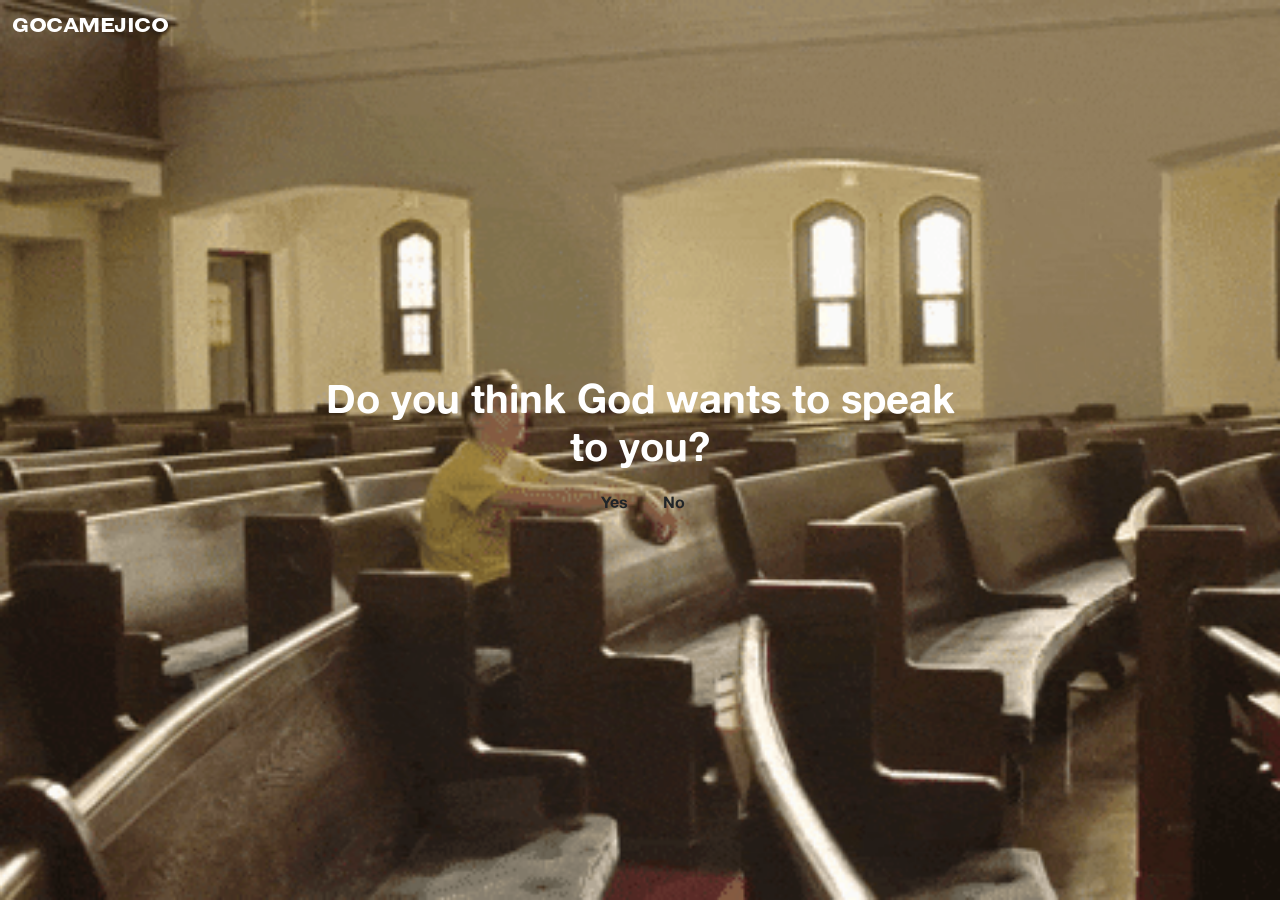
<file: index.html>
<!DOCTYPE html>
<html lang="es">
<head>
  <meta charset="UTF-8">
  <meta name="viewport" content="width=device-width, initial-scale=1.0">
  <title>Bienvenido</title>
  <link rel="stylesheet" href="CSS/bootstrap.min.css">
  <link rel="stylesheet" href="CSS/style.css">
</head>
<body>

<!-- Navbar -->
<nav class="navbar navbar-expand-lg navbar-transparent">
  <div class="container-fluid">
    <span class="navbar-brand fuente3 colorblanco">GOCAMEJICO</span>
   
    </button>
  </div>
</nav>

<!-- Fondo -->
<div class="gif-fondo">
  <img src="GIFS/Church Question GIF.gif">
</div>

<!-- Pregunta -->
<div class="contenido">
  <h1>Do you think God wants to speak to you?</h1>
  <a href="inicio.html" class="btn btn-default">Yes</a>
  <button class="btn btn-default" onclick="mostrarAlerta()">No</button>
  <div class="alert alert-danger" id="alertaNo" style="display:none;">
    Maybe God is trying to speak to you... listen carefully.
  </div>
</div>

<script src="Js/bootstrap.bundle.min.js"></script>
<script>
  function mostrarAlerta() {
    document.getElementById("alertaNo").style.display = "block";
  }
</script>

</body>
</html>
</file>
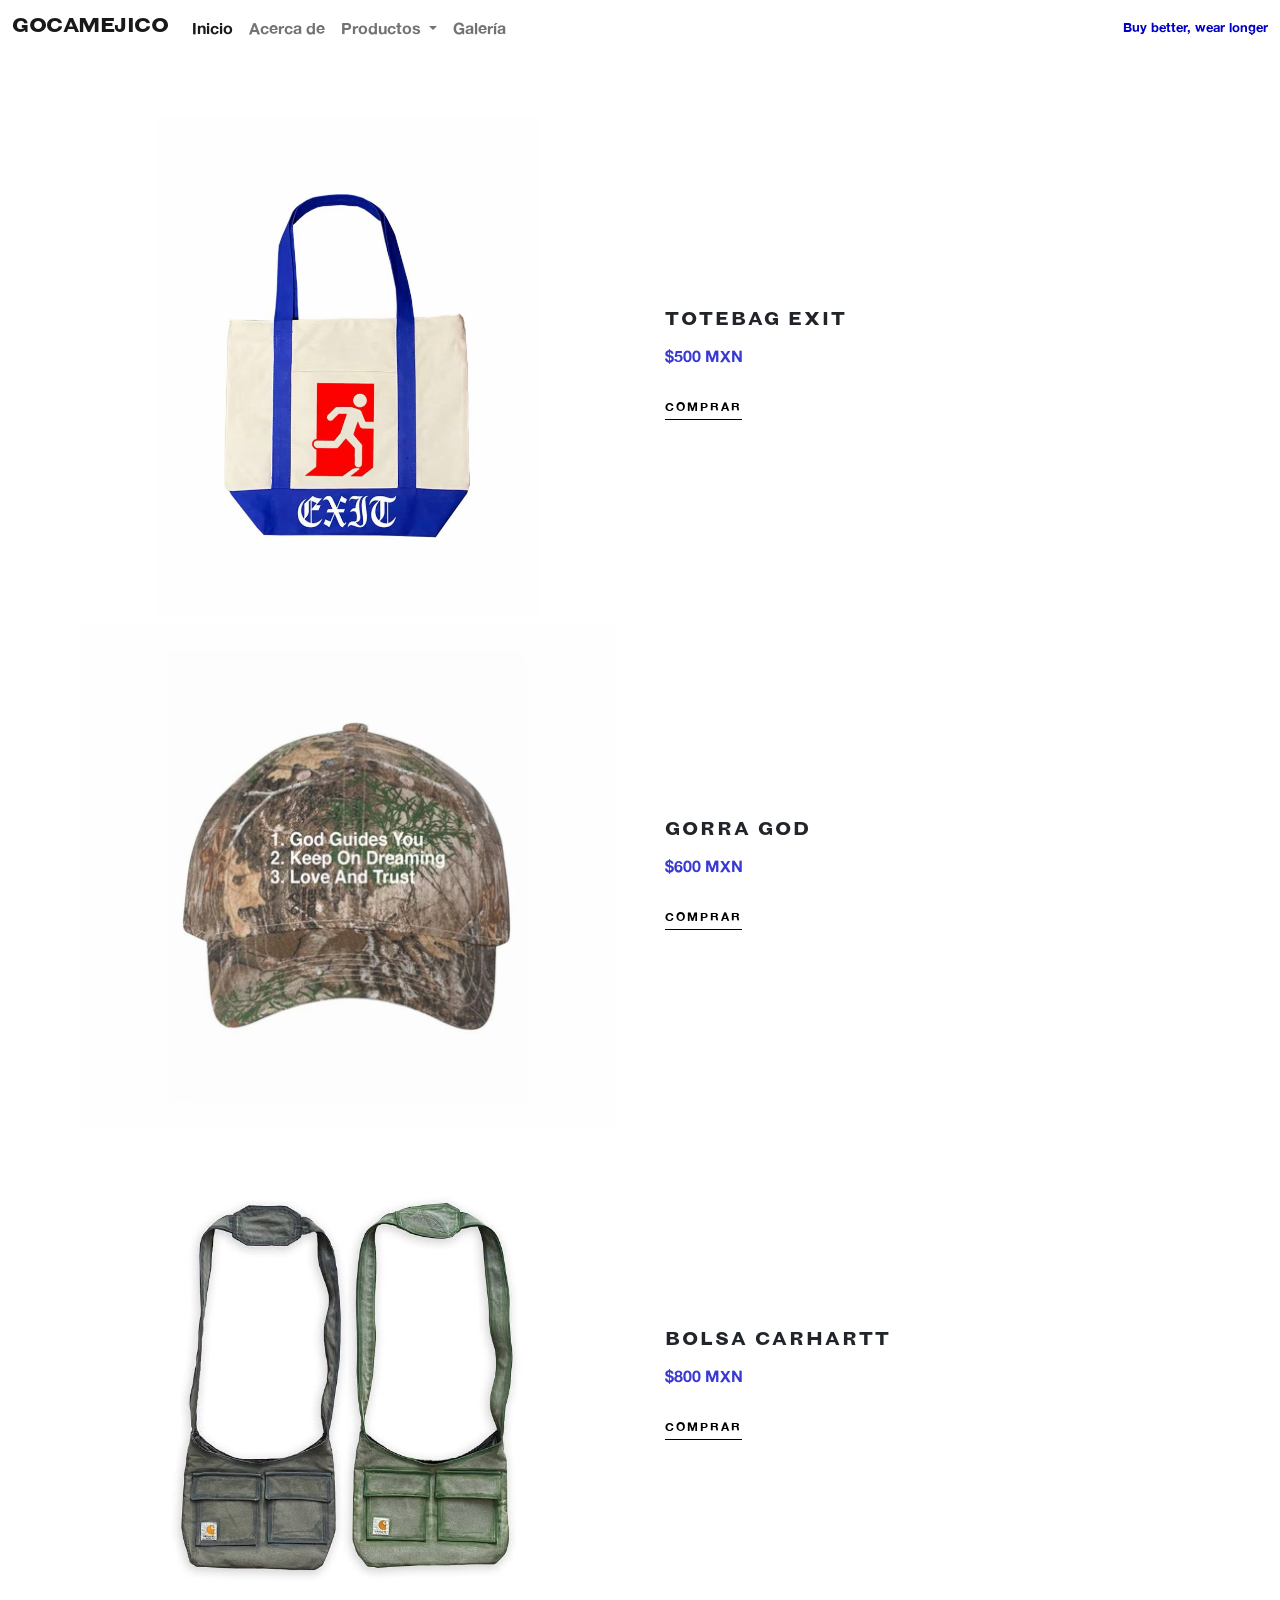
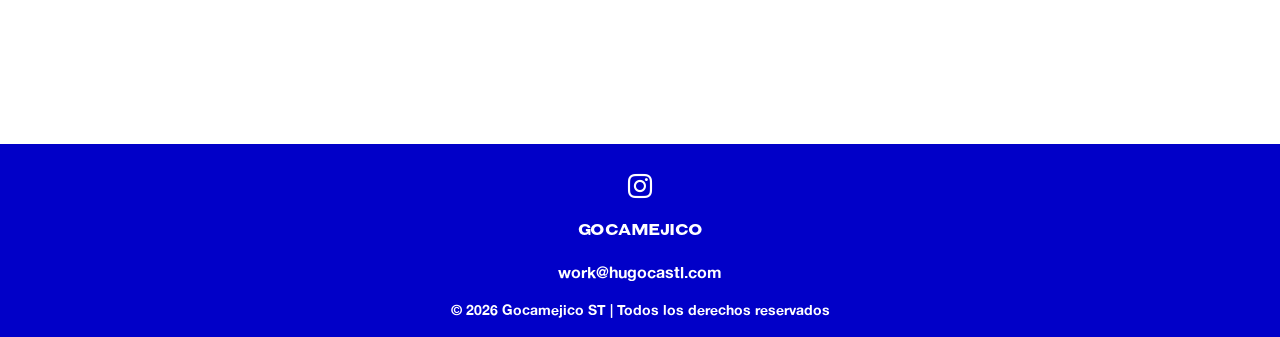
<file: Accesorios.html>
<!DOCTYPE html>
<html lang="es">
<head>
  <meta charset="UTF-8">
  <meta name="viewport" content="width=device-width, initial-scale=1.0">
  <title>Prendas</title>
  <link rel="stylesheet" href="CSS/bootstrap.min.css">
  <link rel="stylesheet" href="CSS/style.css">
  <link href="https://cdn.jsdelivr.net/npm/bootstrap-icons@1.11.3/font/bootstrap-icons.css" rel="stylesheet">
</head>
<body>

  <!-- Navbar -->
  <nav class="navbar navbar-expand-lg navbar-transparent">
    <div class="container-fluid">
      <span class="navbar-brand fuente3">GOCAMEJICO</span>
      <button class="navbar-toggler" type="button" data-bs-toggle="collapse" data-bs-target="#navbarSupportedContent" aria-controls="navbarSupportedContent" aria-expanded="false" aria-label="Toggle navigation">
        <span class="navbar-toggler-icon"></span>
      </button>
      <div class="collapse navbar-collapse" id="navbarSupportedContent">
        <ul class="navbar-nav me-auto mb-2 mb-lg-0">
          <li class="nav-item">
            <a class="nav-link active" aria-current="page" href="inicio.html">Inicio</a>
          </li>
          <li class="nav-item">
            <a class="nav-link" href="Acerca de.html">Acerca de</a>
          </li>
          <li class="nav-item dropdown">
            <a class="nav-link dropdown-toggle" href="" role="button" data-bs-toggle="dropdown" aria-expanded="false">
              Productos
            </a>
            <ul class="dropdown-menu">
              <li><a class="dropdown-item" href="Prendas.html">Prendas</a></li>
              <li><a class="dropdown-item" href="Accesorios.html">Accesorios</a></li>
            </ul>
          </li>
          <li class="nav-item">
            <a class="nav-link" href="galeria.html">Galería</a>
          </li>
        </ul>
      </div>
      <span class="rotating-text" id="rotText">Buy better, wear longer</span>
    </div>
  </nav>


  <!-- Movimiento -->
  <script>
    const frases = [
      "Jesús te busca",
      "Me buscarán y me encontrarán cuando me busquen de todo corazón. Jeremías 29:13",
      "Creating Design and Couture",
      "¡Descubre nuestra colección! KIMONO X GOCAMEJICO",
    ];
    let idx = 0;
    const el = document.getElementById('rotText');

    function rotar() {
      el.classList.remove('visible');
      setTimeout(() => {
        idx = (idx + 1) % frases.length;
        el.textContent = frases[idx];
        el.classList.add('visible');
      }, 500);
    }

    el.classList.add('visible');
    setInterval(rotar, 3000);
  </script>

  <!-- Productos -->
  <section class="productos-seccion">

    <div class="producto-item">
      <img src="Img/tote2.JPG" alt="totebag exit">
      <div class="producto-info">
        <h3 class="fuente3">TOTEBAG EXIT</h3>
        <p>$500 MXN</p>
        <a href="https://wa.me/526643568103?text=Hola%20quiero%20información%20de%20un%20producto" target="_blank">
          COMPRAR
        </a>
      </div>
    </div>

    <div class="producto-item">
      <img src="Img/Gorra God .JPG" alt="Gorra God">
      <div class="producto-info">
        <h3 class="fuente3">GORRA GOD</h3>
        <p>$600 MXN</p>
        <a href="https://wa.me/526643568103?text=Hola%20quiero%20información%20de%20un%20producto" target="_blank">
          COMPRAR
        </a>
      </div>
    </div>

    <div class="producto-item">
      <img src="Img/p15.JPG" alt="Bolsa Carhartt">
      <div class="producto-info">
        <h3 class="fuente3">BOLSA CARHARTT</h3>
        <p>$800 MXN</p>
        <a href="https://wa.me/526643568103?text=Hola%20quiero%20información%20de%20un%20producto" target="_blank">
          COMPRAR
        </a>
      </div>
    </div>

  </section>

  <!-- Footer -->
  <footer class="text-white pt-4 pb-3 mt-5">
    <div class="container text-center">
      <div class="mb-3">
        <a href="https://www.instagram.com/gocamejico?utm_source=ig_web_button_share_sheet&igsh=ZDNlZDc0MzIxNw==" class="text-white mx-3 fs-4">
          <i class="bi bi-instagram"></i>
        </a>
      </div>
      <p class="fuente3">GOCAMEJICO</p>
      <p>work@hugocastl.com</p>
      <p class="mb-0 small">© 2026 Gocamejico ST | Todos los derechos reservados</p>
    </div>
  </footer>

  <script src="Js/bootstrap.bundle.min.js"></script>

</body>
</html>
</file>
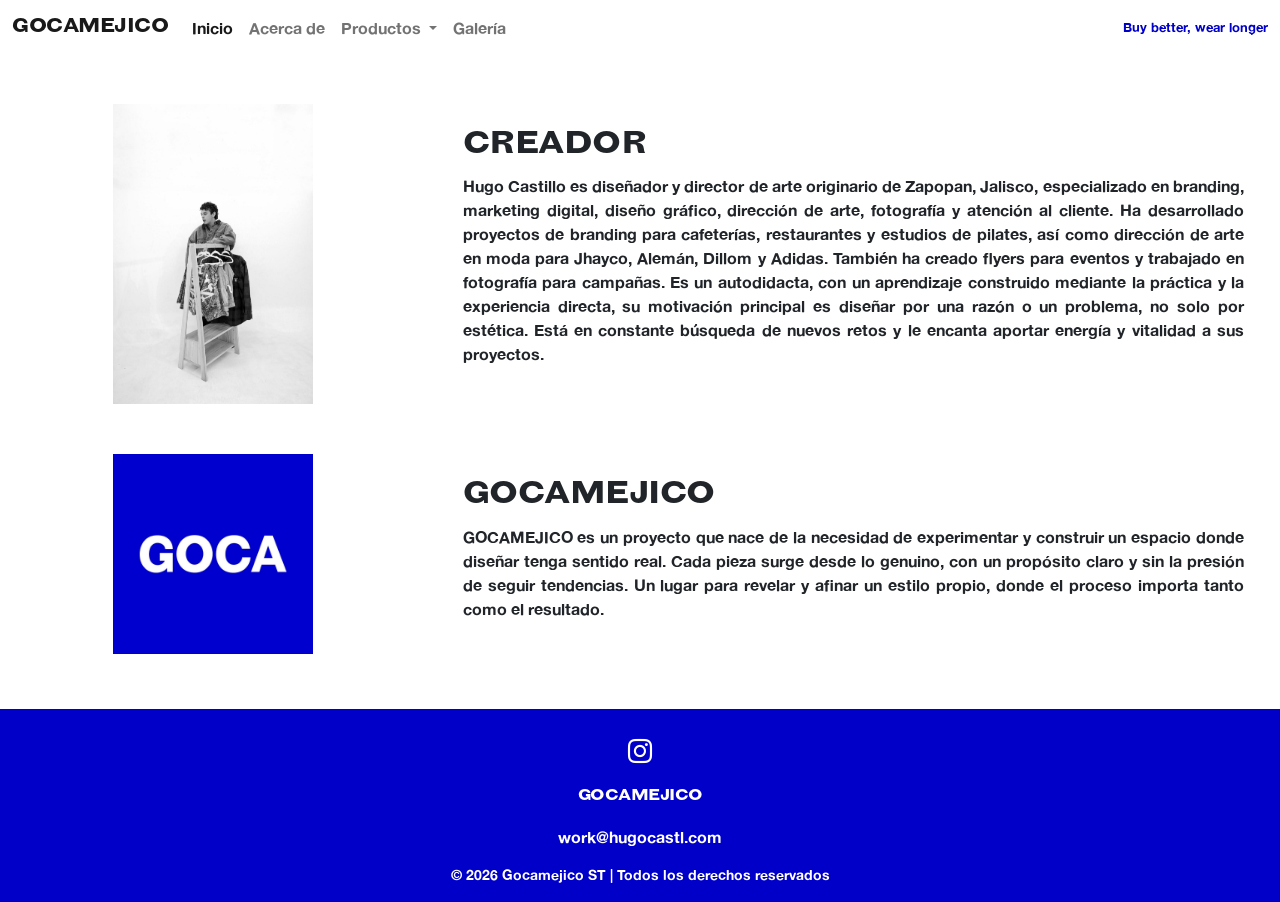
<file: Acerca de.html>
<!DOCTYPE html>
<html lang="es">
<head>
  <meta charset="UTF-8">
  <meta name="viewport" content="width=device-width, initial-scale=1.0">
  <title>Acerca de</title>
  <link rel="stylesheet" href="CSS/bootstrap.min.css">
  <link rel="stylesheet" href="CSS/style.css">
  <link href="https://cdn.jsdelivr.net/npm/bootstrap-icons@1.11.3/font/bootstrap-icons.css" rel="stylesheet">
</head>
<body>
 
  <!-- Navbar -->
  <nav class="navbar navbar-expand-lg navbar-transparent">
    <div class="container-fluid">
      <span class="navbar-brand fuente3">GOCAMEJICO</span>
      <button class="navbar-toggler" type="button" data-bs-toggle="collapse" data-bs-target="#navbarSupportedContent" aria-controls="navbarSupportedContent" aria-expanded="false" aria-label="Toggle navigation">
        <span class="navbar-toggler-icon"></span>
      </button>
      <div class="collapse navbar-collapse" id="navbarSupportedContent">
        <ul class="navbar-nav me-auto mb-2 mb-lg-0">
          <li class="nav-item">
            <a class="nav-link active" aria-current="page" href="inicio.html">Inicio</a>
          </li>
          <li class="nav-item">
            <a class="nav-link" href="Acerca de.html">Acerca de</a>
          </li>
          <li class="nav-item dropdown">
            <a class="nav-link dropdown-toggle" href="" role="button" data-bs-toggle="dropdown" aria-expanded="false">
              Productos
            </a>
            <ul class="dropdown-menu">
              <li><a class="dropdown-item" href="Prendas.html">Prendas</a></li>
              <li><a class="dropdown-item" href="Accesorios.html">Accesorios</a></li>
            </ul>
          </li>
          <li class="nav-item">
            <a class="nav-link" href="galeria.html">Galería</a>
          </li>
        </ul>
      </div>
      <span class="rotating-text" id="rotText">Buy better, wear longer</span>
    </div>
  </nav>
 
  <script>
    const frases = [
      "Jesús te busca",
      "Me buscarán y me encontrarán cuando me busquen de todo corazón. Jeremías 29:13",
      "Creating Design and Couture",
      "¡Descubre nuestra colección! KIMONO X GOCAMEJICO",
    ];
    let idx = 0;
    const el = document.getElementById('rotText');
 
    function rotar() {
      el.classList.remove('visible');
      setTimeout(() => {
        idx = (idx + 1) % frases.length;
        el.textContent = frases[idx];
        el.classList.add('visible');
      }, 500);
    }
 
    el.classList.add('visible');
    setInterval(rotar, 3000);
  </script>
 
  <!-- Creador -->
  <div class="container-fluid mt-5">
    <div class="row">
      <div class="col-12 col-md-4 text-center">
        <img src="Img/hugo.jpeg" alt="Hugo Castillo" width="200px">
      </div>
      <div class="col-12 col-md-8">
        <div class="p-4 rounded caja-creador">
          <h2 class="fuente3">CREADOR</h2>
          <p class="texto-justificado">Hugo Castillo es diseñador y director de arte originario de Zapopan, Jalisco,
          especializado en branding, marketing digital, diseño gráfico, dirección de arte, fotografía y
          atención al cliente. Ha desarrollado proyectos de branding para cafeterías, restaurantes y
          estudios de pilates, así como dirección de arte en moda para Jhayco, Alemán, Dillom y
          Adidas. También ha creado flyers para eventos y trabajado en fotografía para campañas.
          Es un autodidacta, con un aprendizaje construido mediante la práctica y la experiencia directa, su
          motivación principal es diseñar por una razón o un problema, no solo por estética. Está en
          constante búsqueda de nuevos retos y le encanta aportar energía y vitalidad a sus
          proyectos.</p>
        </div>
      </div>
    </div>
  </div>
 
  <!-- Gocamejico -->
  <div class="container-fluid mt-5">
    <div class="row">
      <div class="col-12 col-md-4 text-center">
        <img src="Img/474049900_1124008616069376_3990422177129815151_n.jpg" alt="Gocamejico" width="200px">
      </div>
      <div class="col-12 col-md-8">
        <div class="p-4 rounded caja-creador">
          <h2 class="fuente3">GOCAMEJICO</h2>
          <p class="texto-justificado">GOCAMEJICO es un proyecto que nace de la necesidad de experimentar y construir un espacio donde diseñar tenga sentido real. Cada pieza surge desde lo genuino, con un propósito claro y sin la presión de seguir tendencias. Un lugar para revelar y afinar un estilo propio, donde el proceso importa tanto como el resultado.</p>
        </div>
      </div>
    </div>
  </div>
 
  <!-- Footer -->
  <footer class="text-white pt-4 pb-3 mt-5">
    <div class="container text-center">
      <div class="mb-3">
        <a href="https://www.instagram.com/gocamejico?utm_source=ig_web_button_share_sheet&igsh=ZDNlZDc0MzIxNw==" class="text-white mx-3 fs-4">
          <i class="bi bi-instagram"></i>
        </a>
      </div>
      <p class="fuente3">GOCAMEJICO</p>
      <p>work@hugocastl.com</p>
      <p class="mb-0 small">© 2026 Gocamejico ST | Todos los derechos reservados</p>
    </div>
  </footer>
 
  <script src="Js/bootstrap.bundle.min.js"></script>
 
</body>
</html>
</file>
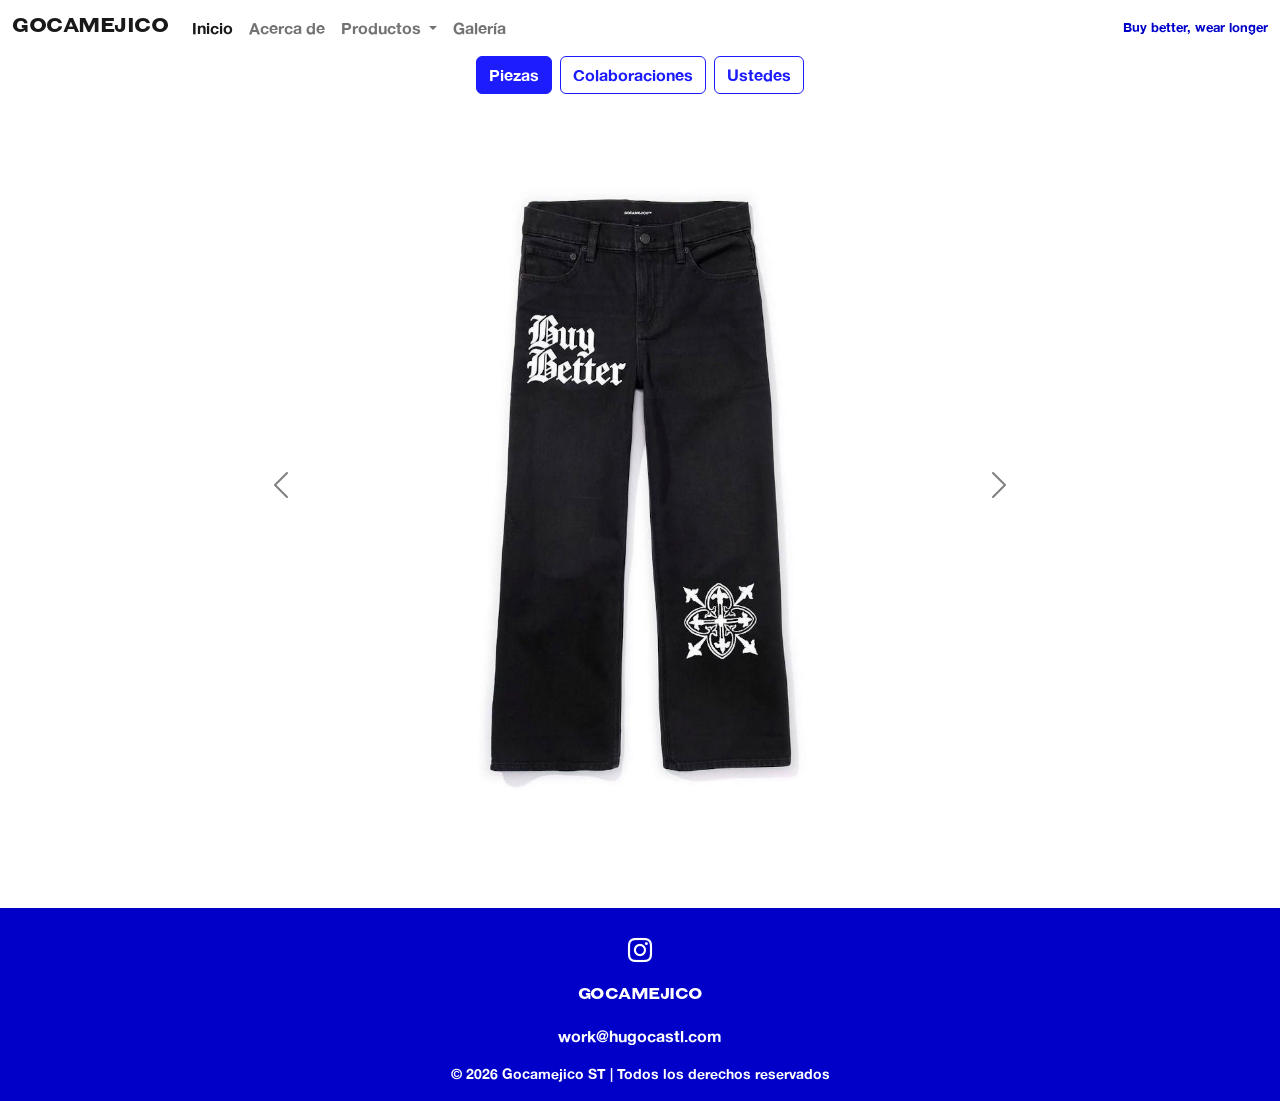
<file: galeria.html>
<!DOCTYPE html>
<html lang="es">
<head>
  <meta charset="UTF-8">
  <meta name="viewport" content="width=device-width, initial-scale=1.0">
  <title>Galería</title>
  <link rel="stylesheet" href="CSS/bootstrap.min.css">
  <link rel="stylesheet" href="CSS/style.css">
  <link href="https://cdn.jsdelivr.net/npm/bootstrap-icons@1.11.3/font/bootstrap-icons.css" rel="stylesheet">

</head>
<body>
 
  <!-- Navbar -->
  <nav class="navbar navbar-expand-lg navbar-transparent">
    <div class="container-fluid">
      <span class="navbar-brand fuente3">GOCAMEJICO</span>
      <button class="navbar-toggler" type="button" data-bs-toggle="collapse" data-bs-target="#navbarSupportedContent" aria-controls="navbarSupportedContent" aria-expanded="false" aria-label="Toggle navigation">
        <span class="navbar-toggler-icon"></span>
      </button>
      <div class="collapse navbar-collapse" id="navbarSupportedContent">
        <ul class="navbar-nav me-auto mb-2 mb-lg-0">
          <li class="nav-item">
            <a class="nav-link active" aria-current="page" href="inicio.html">Inicio</a>
          </li>
          <li class="nav-item">
            <a class="nav-link" href="Acerca de.html">Acerca de</a>
          </li>
          <li class="nav-item dropdown">
            <a class="nav-link dropdown-toggle" href="" role="button" data-bs-toggle="dropdown" aria-expanded="false">
              Productos
            </a>
            <ul class="dropdown-menu">
              <li><a class="dropdown-item" href="Prendas.html">Prendas</a></li>
              <li><a class="dropdown-item" href="Accesorios.html">Accesorios</a></li>
            </ul>
          </li>
          <li class="nav-item">
            <a class="nav-link" href="galeria.html">Galería</a>
          </li>
        </ul>
      </div>
      <span class="rotating-text" id="rotText">Buy better, wear longer</span>
    </div>
  </nav>
 
  <!-- Botones -->
  <div class="row mb-3">
    <div class="col-12 d-flex justify-content-center gap-2 ">
      <button type="button" class="btn btn-galeria active" onclick="mostrar('piezas', this)">Piezas</button>
      <button type="button" class="btn btn-galeria" onclick="mostrar('colaboraciones', this)">Colaboraciones</button>
      <button type="button" class="btn btn-galeria" onclick="mostrar('ustedes', this)">Ustedes</button>
    </div>
  </div>
 
  <!-- Carruseles -->
  <div class="row justify-content-center">
    <div class="col-12 col-md-10 col-lg-8">
 
      <!-- Carrusel Piezas -->
      <div id="piezas">
        <div id="carruselPiezas" class="carousel slide" data-bs-ride="carousel">
          <div class="carousel-indicators">
            <button type="button" data-bs-target="#carruselPiezas" data-bs-slide-to="0" class="active"></button>
            <button type="button" data-bs-target="#carruselPiezas" data-bs-slide-to="1"></button>
            <button type="button" data-bs-target="#carruselPiezas" data-bs-slide-to="2"></button>
            <button type="button" data-bs-target="#carruselPiezas" data-bs-slide-to="3"></button>
            <button type="button" data-bs-target="#carruselPiezas" data-bs-slide-to="4"></button>
            <button type="button" data-bs-target="#carruselPiezas" data-bs-slide-to="5"></button>
            <button type="button" data-bs-target="#carruselPiezas" data-bs-slide-to="6"></button>
            <button type="button" data-bs-target="#carruselPiezas" data-bs-slide-to="7"></button>
            <button type="button" data-bs-target="#carruselPiezas" data-bs-slide-to="8"></button>
            <button type="button" data-bs-target="#carruselPiezas" data-bs-slide-to="9"></button>
            <button type="button" data-bs-target="#carruselPiezas" data-bs-slide-to="10"></button>
            <button type="button" data-bs-target="#carruselPiezas" data-bs-slide-to="11"></button>
            <button type="button" data-bs-target="#carruselPiezas" data-bs-slide-to="12"></button>
            <button type="button" data-bs-target="#carruselPiezas" data-bs-slide-to="13"></button>
          </div>
          <div class="carousel-inner">
            <div class="carousel-item active">
              <img src="Img/IMG_3419.JPG" class="d-block w-100" alt="Pieza 1">
            </div>
            <div class="carousel-item">
              <img src="Img/IMG_3420.JPG" class="d-block w-100" alt="Pieza 2">
            </div>
            <div class="carousel-item">
              <img src="Img/IMG_3421.JPG" class="d-block w-100" alt="Pieza 3">
            </div>
            <div class="carousel-item">
              <img src="Img/IMG_3423.JPG" class="d-block w-100" alt="Pieza 4">
            </div>
            <div class="carousel-item">
              <img src="Img/IMG_3424.JPG" class="d-block w-100" alt="Pieza 5">
            </div>
            <div class="carousel-item">
              <img src="Img/IMG_3425.JPG" class="d-block w-100" alt="Pieza 6">
            </div>
            <div class="carousel-item">
              <img src="Img/IMG_3427.JPG" class="d-block w-100" alt="Pieza 7">
            </div>
            <div class="carousel-item">
              <img src="Img/IMG_3428.JPG" class="d-block w-100" alt="Pieza 8">
            </div>
            <div class="carousel-item">
              <img src="Img/IMG_3429.JPG" class="d-block w-100" alt="Pieza 9">
            </div>
            <div class="carousel-item">
              <img src="Img/IMG_3430.JPG" class="d-block w-100" alt="Pieza 10">
            </div>
            <div class="carousel-item">
              <img src="Img/IMG_3431.JPG" class="d-block w-100" alt="Pieza 11">
            </div>
            <div class="carousel-item">
              <img src="Img/IMG_3432.JPG" class="d-block w-100" alt="Pieza 12">
            </div>
            <div class="carousel-item">
              <img src="Img/IMG_3433.JPG" class="d-block w-100" alt="Pieza 13">
            </div>
            <div class="carousel-item">
              <img src="Img/IMG_3434.JPG" class="d-block w-100" alt="Pieza 14">
            </div>
          </div>
          <button class="carousel-control-prev" type="button" data-bs-target="#carruselPiezas" data-bs-slide="prev">
            <span class="carousel-control-prev-icon"></span>
          </button>
          <button class="carousel-control-next" type="button" data-bs-target="#carruselPiezas" data-bs-slide="next">
            <span class="carousel-control-next-icon"></span>
          </button>
        </div>
      </div>
 
      <!-- Carrusel Colaboraciones -->
      <div id="colaboraciones" class="d-none">
        <div id="carruselColaboraciones" class="carousel slide">
          <div class="carousel-indicators">
            <button type="button" data-bs-target="#carruselColaboraciones" data-bs-slide-to="0" class="active"></button>
            <button type="button" data-bs-target="#carruselColaboraciones" data-bs-slide-to="1"></button>
            <button type="button" data-bs-target="#carruselColaboraciones" data-bs-slide-to="2"></button>
            <button type="button" data-bs-target="#carruselColaboraciones" data-bs-slide-to="3"></button>
            <button type="button" data-bs-target="#carruselColaboraciones" data-bs-slide-to="4"></button>
            <button type="button" data-bs-target="#carruselColaboraciones" data-bs-slide-to="5"></button>
            <button type="button" data-bs-target="#carruselColaboraciones" data-bs-slide-to="6"></button>
            <button type="button" data-bs-target="#carruselColaboraciones" data-bs-slide-to="7"></button>
            <button type="button" data-bs-target="#carruselColaboraciones" data-bs-slide-to="8"></button>
            <button type="button" data-bs-target="#carruselColaboraciones" data-bs-slide-to="9"></button>
            <button type="button" data-bs-target="#carruselColaboraciones" data-bs-slide-to="10"></button>
            <button type="button" data-bs-target="#carruselColaboraciones" data-bs-slide-to="11"></button>
            <button type="button" data-bs-target="#carruselColaboraciones" data-bs-slide-to="12"></button>
            <button type="button" data-bs-target="#carruselColaboraciones" data-bs-slide-to="13"></button>
            <button type="button" data-bs-target="#carruselColaboraciones" data-bs-slide-to="14"></button>
            <button type="button" data-bs-target="#carruselColaboraciones" data-bs-slide-to="15"></button>
          </div>
          <div class="carousel-inner">
            <div class="carousel-item active">
              <img src="Img/IMG_3452.JPG" class="d-block w-100" alt="Colaboración 1">
            </div>
            <div class="carousel-item">
              <img src="Img/IMG_3453.JPG" class="d-block w-100" alt="Colaboración 2">
            </div>
            <div class="carousel-item">
              <img src="Img/IMG_3454.JPG" class="d-block w-100" alt="Colaboración 3">
            </div>
            <div class="carousel-item">
              <img src="Img/IMG_3455.JPG" class="d-block w-100" alt="Colaboración 4">
            </div>
            <div class="carousel-item">
              <img src="Img/IMG_3456.JPG" class="d-block w-100" alt="Colaboración 5">
            </div>
            <div class="carousel-item">
              <img src="Img/IMG_3457.JPG" class="d-block w-100" alt="Colaboración 6">
            </div>
            <div class="carousel-item">
              <img src="Img/IMG_3458.JPG" class="d-block w-100" alt="Colaboración 7">
            </div>
            <div class="carousel-item">
              <img src="Img/IMG_3459.JPG" class="d-block w-100" alt="Colaboración 8">
            </div>
            <div class="carousel-item">
              <img src="Img/IMG_3460.JPG" class="d-block w-100" alt="Colaboración 9">
            </div>
            <div class="carousel-item">
              <img src="Img/IMG_3461.JPG" class="d-block w-100" alt="Colaboración 10">
            </div>
            <div class="carousel-item">
              <img src="Img/IMG_3462.JPG" class="d-block w-100" alt="Colaboración 11">
            </div>
            <div class="carousel-item">
              <img src="Img/IMG_3463.JPG" class="d-block w-100" alt="Colaboración 12">
            </div>
            <div class="carousel-item">
              <img src="Img/IMG_3464.JPG" class="d-block w-100" alt="Colaboración 13">
            </div>
            <div class="carousel-item">
              <img src="Img/IMG_3465.JPG" class="d-block w-100" alt="Colaboración 14">
            </div>
            <div class="carousel-item">
              <img src="Img/IMG_3466.JPG" class="d-block w-100" alt="Colaboración 15">
            </div>
            <div class="carousel-item">
              <img src="Img/IMG_3467.JPG" class="d-block w-100" alt="Colaboración 16">
            </div>
          </div>
          <button class="carousel-control-prev" type="button" data-bs-target="#carruselColaboraciones" data-bs-slide="prev">
            <span class="carousel-control-prev-icon"></span>
          </button>
          <button class="carousel-control-next" type="button" data-bs-target="#carruselColaboraciones" data-bs-slide="next">
            <span class="carousel-control-next-icon"></span>
          </button>
        </div>
      </div>
 
      <!-- Carrusel Ustedes -->
      <div id="ustedes" class="d-none">
        <div id="carruselUstedes" class="carousel slide">
          <div class="carousel-indicators">
            <button type="button" data-bs-target="#carruselUstedes" data-bs-slide-to="0" class="active"></button>
            <button type="button" data-bs-target="#carruselUstedes" data-bs-slide-to="1"></button>
            <button type="button" data-bs-target="#carruselUstedes" data-bs-slide-to="2"></button>
            <button type="button" data-bs-target="#carruselUstedes" data-bs-slide-to="3"></button>
            <button type="button" data-bs-target="#carruselUstedes" data-bs-slide-to="4"></button>
          </div>
          <div class="carousel-inner">
            <div class="carousel-item active">
              <img src="Img/IMG_3473.JPG" class="d-block w-100" alt="Ustedes 1">
            </div>
            <div class="carousel-item">
              <img src="Img/IMG_3474.JPG" class="d-block w-100" alt="Ustedes 2">
            </div>
            <div class="carousel-item">
              <img src="Img/IMG_3475.JPG" class="d-block w-100" alt="Ustedes 3">
            </div>
            <div class="carousel-item">
              <img src="Img/IMG_3478.JPG" class="d-block w-100" alt="Ustedes 4">
            </div>
            <div class="carousel-item">
              <img src="Img/IMG_3479.JPG" class="d-block w-100" alt="Ustedes 5">
            </div>
          </div>
          <button class="carousel-control-prev" type="button" data-bs-target="#carruselUstedes" data-bs-slide="prev">
            <span class="carousel-control-prev-icon"></span>
          </button>
          <button class="carousel-control-next" type="button" data-bs-target="#carruselUstedes" data-bs-slide="next">
            <span class="carousel-control-next-icon"></span>
          </button>
        </div>
      </div>
 
    </div>
  </div>
 
  <!-- Footer -->
  <footer class="text-white pt-4 pb-3 mt-5">
    <div class="container text-center">
      <div class="mb-3">
        <a href="https://www.instagram.com/gocamejico?utm_source=ig_web_button_share_sheet&igsh=ZDNlZDc0MzIxNw==" class="text-white mx-3 fs-4">
          <i class="bi bi-instagram"></i>
        </a>
      </div>
      <p class="fuente3">GOCAMEJICO</p>
      <p>work@hugocastl.com</p>
      <p class="mb-0 small">© 2026 Gocamejico ST | Todos los derechos reservados</p>
    </div>
  </footer>
 
  <!-- Scripts al final del body -->
  <script src="Js/bootstrap.bundle.min.js"></script>
  <script>
    // Texto rotante
    const frases = [
      "Jesús te busca",
      "Me buscarán y me encontrarán cuando me busquen de todo corazón. Jeremías 29:13",
      "Creating Design and Couture",
      "¡Descubre nuestra colección! KIMONO X GOCAMEJICO",
    ];
    let idx = 0;
    const el = document.getElementById('rotText');
 
    function rotar() {
      el.classList.remove('visible');
      setTimeout(() => {
        idx = (idx + 1) % frases.length;
        el.textContent = frases[idx];
        el.classList.add('visible');
      }, 500);
    }
 
    el.classList.add('visible');
    setInterval(rotar, 3000);
 
    // Galería: mostrar sección y marcar botón activo
    function mostrar(id, btn) {
      // Ocultar todas las secciones
      ['piezas', 'colaboraciones', 'ustedes'].forEach(s => {
        document.getElementById(s).classList.add('d-none');
      });
 
      // Quitar active de todos los botones
      document.querySelectorAll('.btn-galeria').forEach(b => b.classList.remove('active'));
 
      // Mostrar la sección seleccionada
      document.getElementById(id).classList.remove('d-none');
 
      // Marcar el botón activo
      if (btn) btn.classList.add('active');
 
      // Iniciar el carrusel correspondiente si aún no está corriendo
      const carruselIds = {
        piezas: 'carruselPiezas',
        colaboraciones: 'carruselColaboraciones',
        ustedes: 'carruselUstedes'
      };
      const carruselEl = document.getElementById(carruselIds[id]);
      if (carruselEl) {
        const carrusel = bootstrap.Carousel.getOrCreateInstance(carruselEl, { ride: 'carousel' });
        carrusel.cycle();
      }
    }
  </script>
 
</body>
</html>
</file>
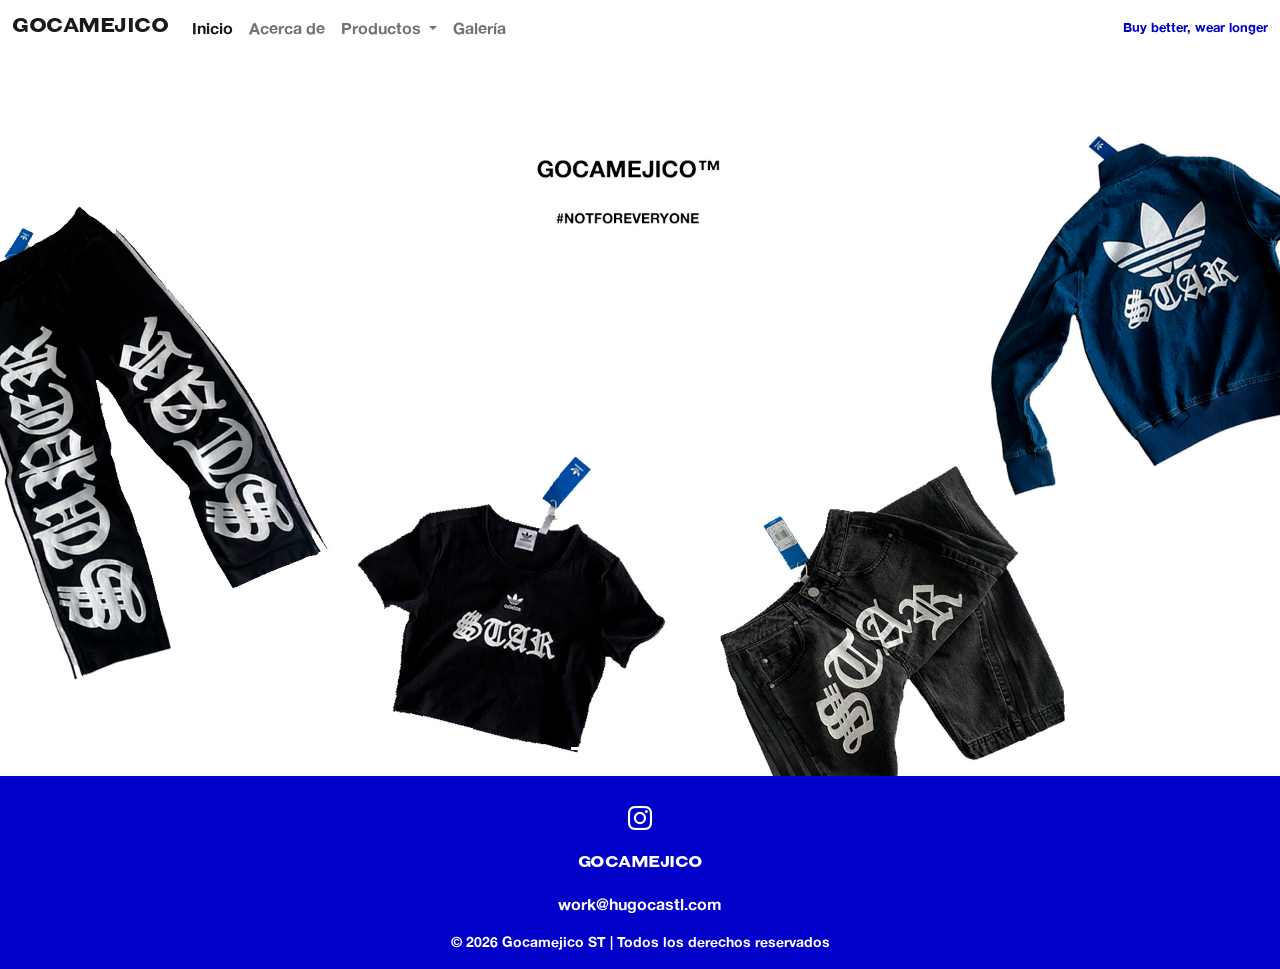
<file: inicio.html>
<!DOCTYPE html>
<html lang="es">
<head>
  <meta charset="UTF-8">
  <meta name="viewport" content="width=device-width, initial-scale=1.0">
  <title>Inicio</title>
  <link rel="stylesheet" href="CSS/bootstrap.min.css">
  <link rel="stylesheet" href="CSS/style.css">
  <link href="https://cdn.jsdelivr.net/npm/bootstrap-icons@1.11.3/font/bootstrap-icons.css" rel="stylesheet">
</head>
<body>

  <!-- Navbar -->
  <nav class="navbar navbar-expand-lg navbar-transparent">
    <div class="container-fluid">
      <span class="navbar-brand fuente3">GOCAMEJICO</span>
      <button class="navbar-toggler" type="button" data-bs-toggle="collapse" data-bs-target="#navbarSupportedContent" aria-controls="navbarSupportedContent" aria-expanded="false" aria-label="Toggle navigation">
        <span class="navbar-toggler-icon"></span>
      </button>
      <div class="collapse navbar-collapse" id="navbarSupportedContent">
        <ul class="navbar-nav me-auto mb-2 mb-lg-0">
          <li class="nav-item">
            <a class="nav-link active" aria-current="page" href="#">Inicio</a>
          </li>
          <li class="nav-item">
            <a class="nav-link" href="Acerca de.html">Acerca de</a>
          </li>
          <li class="nav-item dropdown">
            <a class="nav-link dropdown-toggle" href="" role="button" data-bs-toggle="dropdown" aria-expanded="false">
              Productos
            </a>
            <ul class="dropdown-menu">
              <li><a class="dropdown-item" href="Prendas.html">Prendas</a></li>
              <li><a class="dropdown-item" href="Accesorios.html">Accesorios</a></li>
            </ul>
          </li>
          <li class="nav-item">
            <a class="nav-link" href="galeria.html">Galería</a>
          </li>
        </ul>
      </div>
      <span class="rotating-text" id="rotText">Buy better, wear longer</span>
    </div>
  </nav>

  <!-- Movimiento -->
  <script>
    const frases = [
      "Jesús te busca",
      "Creating Design and Couture",
      "¡Descubre nuestra colección! KIMONO X GOCAMEJICO",
      "Me buscarán y me encontrarán cuando me busquen de todo corazón. Jeremías 29:13"
    ];
    let idx = 0;
    const el = document.getElementById('rotText');

    function rotar() {
      el.classList.remove('visible');
      setTimeout(() => {
        idx = (idx + 1) % frases.length;
        el.textContent = frases[idx];
        el.classList.add('visible');
      }, 500);
    }

    el.classList.add('visible');
    setInterval(rotar, 3000);
  </script>

  <!-- Carrusel -->
  <div id="carouselExampleIndicators" class="carousel slide" data-bs-ride="true">
    <div class="carousel-indicators">
      <button type="button" data-bs-target="#carouselExampleIndicators" data-bs-slide-to="0" class="active" aria-current="true" aria-label="Slide 1"></button>
      <button type="button" data-bs-target="#carouselExampleIndicators" data-bs-slide-to="1" aria-label="Slide 2"></button>
      <button type="button" data-bs-target="#carouselExampleIndicators" data-bs-slide-to="2" aria-label="Slide 3"></button>
      <button type="button" data-bs-target="#carouselExampleIndicators" data-bs-slide-to="3" aria-label="Slide 4"></button>
    </div>
    <div class="carousel-inner">
      <div class="carousel-item active">
        <img src="Img/Mesa de trabajo 1.jpg" class="d-block w-100" alt="Slide 1">
      </div>
      <div class="carousel-item">
        <img src="Img/banner3.jpg" class="d-block w-100" alt="Slide 2">
      </div>
      <div class="carousel-item">
        <img src="Img/2.jpg" class="d-block w-100" alt="Slide 3">
      </div>
      <div class="carousel-item">
        <img src="Img/banner4.jpg" class="d-block w-100" alt="Slide 4">
      </div>
    </div>
    <button class="carousel-control-prev" type="button" data-bs-target="#carouselExampleIndicators" data-bs-slide="prev">
      <span class="carousel-control-prev-icon" aria-hidden="true"></span>
      <span class="visually-hidden">Previous</span>
    </button>
    <button class="carousel-control-next" type="button" data-bs-target="#carouselExampleIndicators" data-bs-slide="next">
      <span class="carousel-control-next-icon" aria-hidden="true"></span>
      <span class="visually-hidden">Next</span>
    </button>
  </div>

  <!-- Footer -->
  <footer class="text-white pt-4 pb-3">
    <div class="container text-center">
      <div class="mb-3">
        <a href="https://www.instagram.com/gocamejico?utm_source=ig_web_button_share_sheet&igsh=ZDNlZDc0MzIxNw==" class="text-white mx-3 fs-4">
          <i class="bi bi-instagram"></i>
        </a>
      </div>
      <p class="fuente3">GOCAMEJICO</p>
      <p>work@hugocastl.com</p>
      <p class="mb-0 small">© 2026 Gocamejico ST | Todos los derechos reservados</p>
    </div>
  </footer>

  <script src="Js/bootstrap.bundle.min.js"></script>

</body>
</html>
</file>
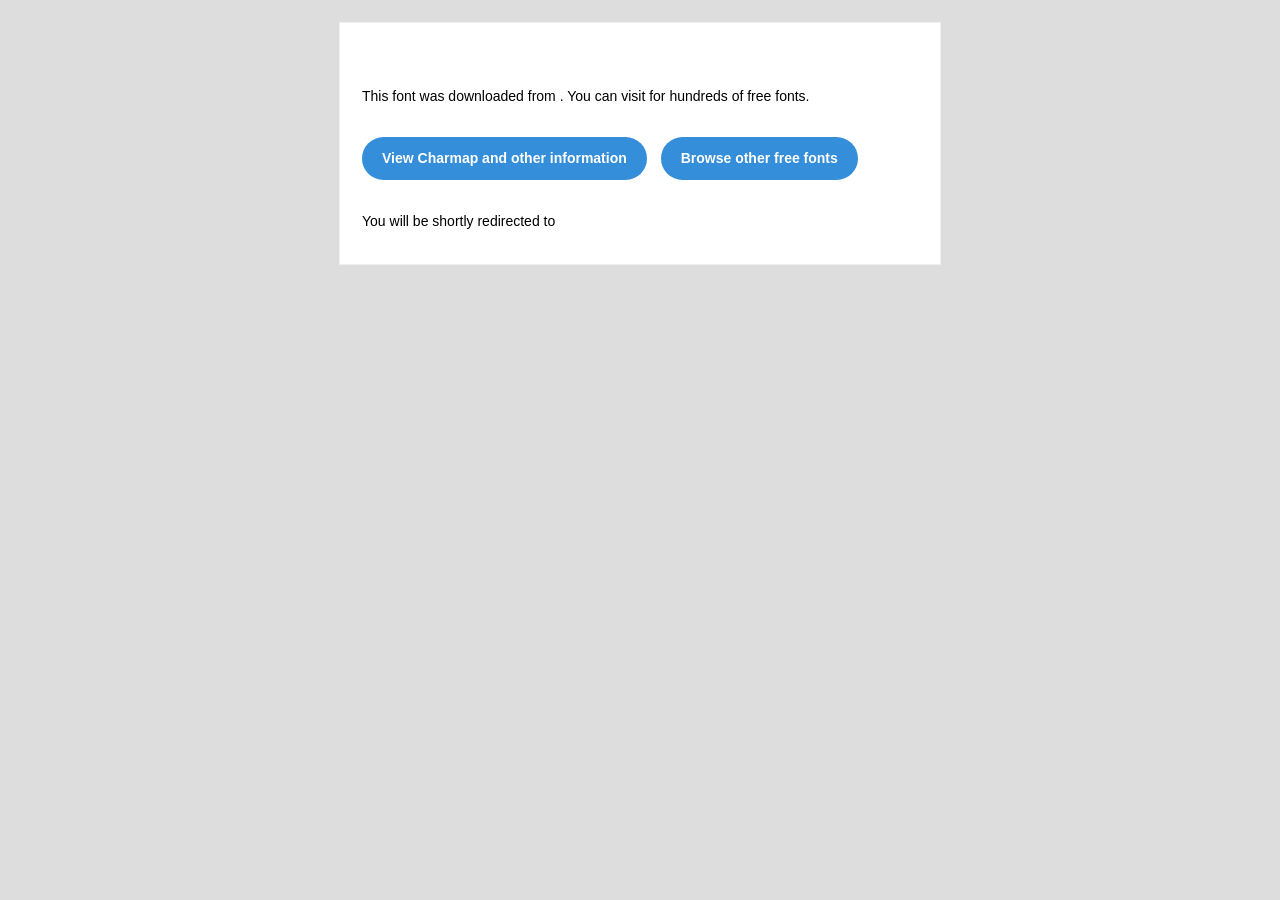
<file: Fonts/Grotesque MT Std Bold/readme.html>
<!DOCTYPE html PUBLIC "-//W3C//DTD XHTML 1.0 Transitional//EN" "http://www.w3.org/TR/xhtml1/DTD/xhtml1-transitional.dtd">
<html xmlns="http://www.w3.org/1999/xhtml">
  <head>
    <meta name="viewport" content="width=device-width" />
    <meta http-equiv="Content-Type" content="text/html; charset=UTF-8" />
    
    <meta http-equiv="refresh" content="5;url=?ref=readme">
    <title></title>
    <style>
/* -------------------------------------
   GLOBAL
   ------------------------------------- */
    * {
      margin:0;
      padding:0;
      font-family: "Helvetica Neue", "Helvetica", Helvetica, Arial, sans-serif;
      font-size: 100%;
      line-height: 1.6;
    }

    img {
      max-width: 100%;
    }

    body {
      -webkit-font-smoothing:antialiased;
      -webkit-text-size-adjust:none;
      width: 100%!important;
      height: 100%;
      background:#DDD;
    }


    /* -------------------------------------
       ELEMENTS
       ------------------------------------- */
    a {
      color: #348eda;
    }

    .btn-primary, .btn-secondary {
      text-decoration:none;
      color: #FFF;
      background-color: #348eda;
      padding:10px 20px;
      font-weight:bold;
      margin: 20px 10px 20px 0;
      text-align:center;
      cursor:pointer;
      display: inline-block;
      border-radius: 25px;
    }

    .btn-secondary{
      background: #aaa;
    }

    .last {
      margin-bottom: 0;
    }

    .first{
      margin-top: 0;
    }


    /* -------------------------------------
       BODY
       ------------------------------------- */
    table.body-wrap {
      width: 100%;
      padding: 20px;
    }

    table.body-wrap .container{
      border: 1px solid #f0f0f0;
    }


    /* -------------------------------------
       FOOTER
       ------------------------------------- */
    table.footer-wrap {
      width: 100%;
      clear:both!important;
    }

    .footer-wrap .container p {
      font-size:12px;
      color:#666;

    }

    table.footer-wrap a{
      color: #999;
    }


    /* -------------------------------------
       TYPOGRAPHY
       ------------------------------------- */
    h1,h2,h3{
      font-family: "Helvetica Neue", Helvetica, Arial, "Lucida Grande", sans-serif; line-height: 1.1; margin-bottom:15px; color:#000;
      margin: 40px 0 10px;
      line-height: 1.2;
      font-weight:200;
    }

    h1 {
      font-size: 36px;
    }
    h2 {
      font-size: 28px;
    }
    h3 {
      font-size: 22px;
    }

    p, ul {
      margin-bottom: 10px;
      font-weight: normal;
      font-size:14px;
    }

    ul li {
      margin-left:5px;
      list-style-position: inside;
    }

    /* ---------------------------------------------------
       RESPONSIVENESS
       Nuke it from orbit. It's the only way to be sure.
       ------------------------------------------------------ */

    /* Set a max-width, and make it display as block so it will automatically stretch to that width, but will also shrink down on a phone or something */
    .container {
      display:block!important;
      max-width:600px!important;
      margin:0 auto!important; /* makes it centered */
      clear:both!important;
    }

    /* This should also be a block element, so that it will fill 100% of the .container */
    .content {
      padding:20px;
      max-width:600px;
      margin:0 auto;
      display:block;
    }

    /* Let's make sure tables in the content area are 100% wide */
    .content table {
      width: 100%;
    }

    </style>
  </head>

  <body bgcolor="#f6f6f6">

    <!-- body -->
    <table class="body-wrap">
      <tr>
        <td></td>
        <td class="container" bgcolor="#FFFFFF">

          <!-- content -->
          <div class="content">
            <table>
              <tr>
                <td>
                  <h1></h1>
                  <p>This font was downloaded from <a href="?ref=readme"></a> . You can visit <a href="?ref=readme"></a> for hundreds of free fonts.</p>
                  <p><a href="?ref=readme" class="btn-primary">View Charmap and other information</a> <a href="?ref=readme" class="btn-primary">Browse other free fonts</a></p>
                  <p>You will be shortly redirected to </p>
                </td>
              </tr>
            </table>
          </div>
          <!-- /content -->

        </td>
        <td></td>
      </tr>
    </table>
    <!-- /body -->

  </body>
</html>
</file>
<file: CSS/style.css>
/* General */
@font-face {
font-family: 'AlteHaas';
src: url('../Fonts/AlteHaasGroteskBold.ttf') format('truetype');
}
@font-face {
font-family: 'Grotesque';
src: url('../Fonts/grotesque-mt-std-bold-extended.otf') format('opentype');
}
html, body {
margin: 0;
width: 100%;
height: 100%;
}
body {
font-family: 'AlteHaas', sans-serif;
display: flex;
flex-direction: column;
min-height: 100vh;
}
.fuente3 {
font-family: 'Grotesque', sans-serif;
letter-spacing: -0.5px;
}
.texto-justificado {
text-align: justify;
}
.colorblanco {
color: #fff !important;
}
/* Letras que cambian*/
.rotating-text {
font-size: 13px;
font-weight: 500;
color: #0100C8;
opacity: 0;
transition: opacity 0.5s ease;
margin-left: auto;
white-space: nowrap;
}
.rotating-text.visible {
opacity: 1;
}
/* Footer */
footer {
margin-top: auto;
background-color: #0100C8;
}
/* Página Bienvenida */
.gif-fondo {
position: fixed;
top: 0;
left: 0;
width: 100%;
height: 100%;
z-index: -1;
}
.gif-fondo img {
width: 100%;
height: 100%;
object-fit: cover;
}
.contenido {
position: absolute;
top: 50%;
left: 50%;
transform: translate(-50%, -50%);
text-align: center;
color: white;
}
.contenido h1 {
color: white;
}
.contenido a {
margin: 5px;
}
#alertaNo {
display: none;
margin-top: 20px;
}
/* Página Acerca de*/
.caja-creador {
background: rgba(255, 255, 255, 0.08);
}
/* Galería y Carruseles */
.carousel-item img {
max-height: 750px;
object-fit: cover;
}
.carousel-control-prev-icon,
.carousel-control-next-icon {
filter: invert(1);
}
.btn-galeria {
background: transparent;
border: 1px solid #1C1CFC;
color: #1C1CFC;
}
.btn-galeria:hover {
background: #1C1CFC;
color: #fff;
}
.btn-galeria.active {
background-color: #1C1CFC;
color: #fff;
border-color: #1C1CFC;
}
/* Productos */
.productos-seccion {
padding: 60px 80px;
display: flex;
flex-direction: column;
gap: 10px;
}
.producto-item {
display: flex;
gap: 50px;
align-items: center;
}
.producto-item img {
width: 50%;
height: 500px;
object-fit: cover;
}
.producto-info {
width: 50%;
}
.producto-info h3 {
font-size: 18px;
letter-spacing: 2px;
font-weight: 400;
}
.producto-info p {
margin: 10px 0;
color: #3A3AD2;
}
.producto-info a {
display: inline-block;
margin-top: 20px;
text-decoration: none;
color: black;
border-bottom: 1px solid black;
padding-bottom: 3px;
letter-spacing: 2px;
font-size: 12px;
}
.producto-info a:hover {
opacity: 0.6;
}

/* Responsive */
/* Responsive */
@media (max-width: 768px) {
.productos-seccion {
padding: 30px 20px;
  }
.producto-item {
flex-direction: column;
  }
.producto-item img,
.producto-info {
width: 100%;
  }
.producto-item img {
height: 300px;
  }
}

@media (max-width: 576px) {
  .carousel-item img {
    max-height: 100vh;
    object-fit: cover;
  }
}
</file>
